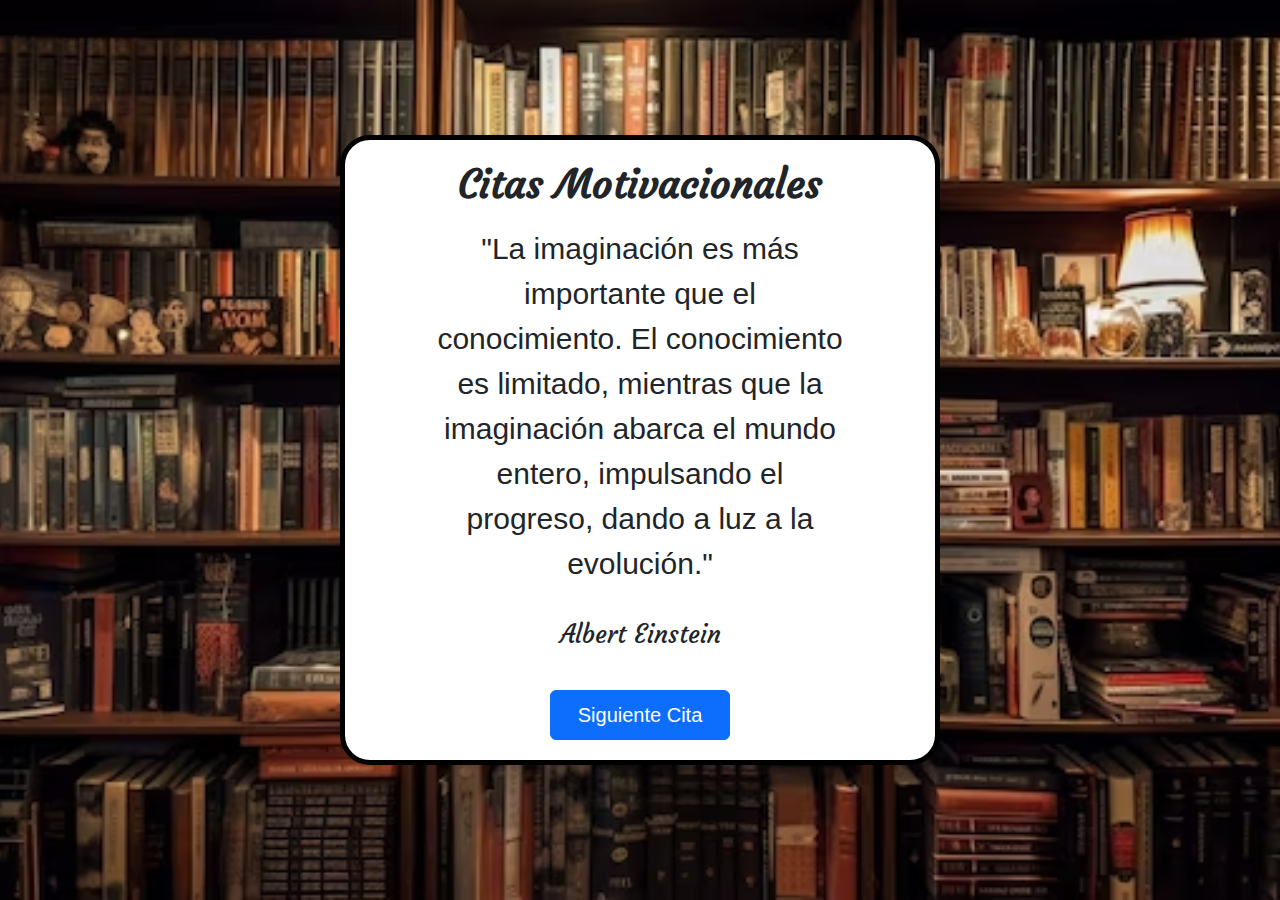
<file: Citas-Aleatorias/index.html>
<!DOCTYPE html>
<html lang="es">

<head>
  <meta charset="UTF-8">
  <meta name="viewport" content="width=device-width, initial-scale=1.0">
  <link rel="preconnect" href="https://fonts.googleapis.com">
  <link rel="preconnect" href="https://fonts.gstatic.com" crossorigin>
  <link href="https://fonts.googleapis.com/css2?family=Courgette&display=swap" rel="stylesheet">
  <link href="https://cdn.jsdelivr.net/npm/bootstrap@5.3.3/dist/css/bootstrap.min.css" rel="stylesheet" integrity="sha384-QWTKZyjpPEjISv5WaRU9OFeRpok6YctnYmDr5pNlyT2bRjXh0JMhjY6hW+ALEwIH" crossorigin="anonymous">
  <link rel="stylesheet" href="styles.css">
  <link rel="icon" type="image/png" href="imagenes/favicon.png">
  <title>Citas Aleatorias</title>
</head>

<body>
  <div class="contenedor contenido-centrado">

    <h1 id="titulo" class="contenido-centrado">Citas Motivacionales</h1>
    <div class="contenedor-interno contenido-centrado">
      <p id="citas" class="contenido-centrado"></p>
      <p id="autor" class="contenido-centrado"></p>
      <button class="btn btn-primary" type="button" id="boton-cambiar-cita">Siguiente Cita</button>

    </div>

  </div>
  <script src="https://cdn.jsdelivr.net/npm/bootstrap@5.3.3/dist/js/bootstrap.bundle.min.js" integrity="sha384-YvpcrYf0tY3lHB60NNkmXc5s9fDVZLESaAA55NDzOxhy9GkcIdslK1eN7N6jIeHz" crossorigin="anonymous"></script>
  
  <script src="app.js"></script>
  <script src="citas.js"></script>
</body>

</html>
</file>
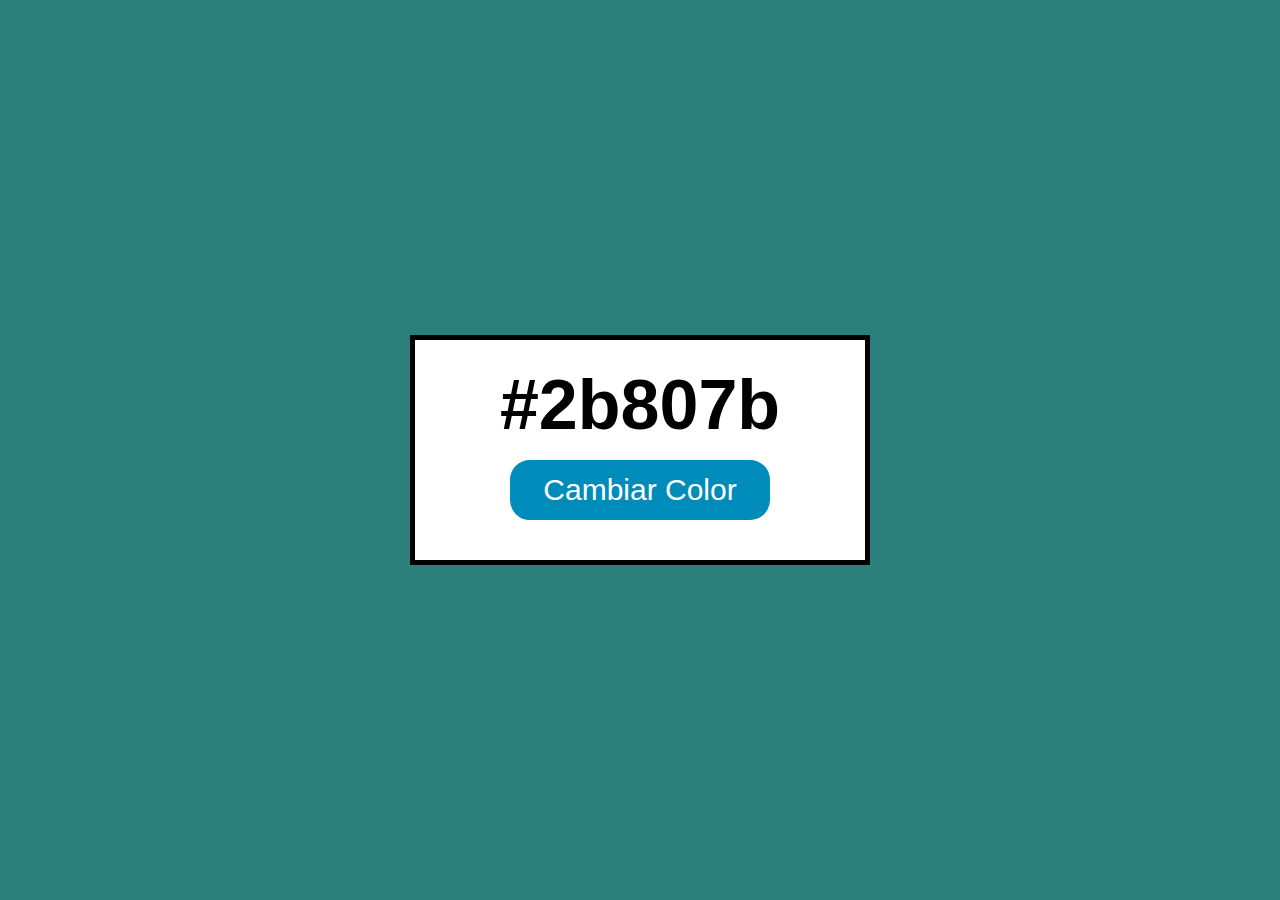
<file: color-aleatorio/index.html>
<!DOCTYPE html>
<html lang="es">

<head>
    <meta charset="UTF-8">
    <meta name="viewport" content="width=device-width, initial-scale=1.0">
    <link rel="stylesheet" href="style.css">
    <link rel="icon" type="image/png" href="imagenes/favicon.png">
    <title>Color Aleatorio</title>
</head>

<body class="centrar-flex">
    <div id="cotenedor" class="centrar-flex">
        <p id="color">#2b807b</p>
        <button id="boton-Color">Cambiar Color</button>
    </div>
    <script src="app.js"></script>
</body>

</html>
</file>
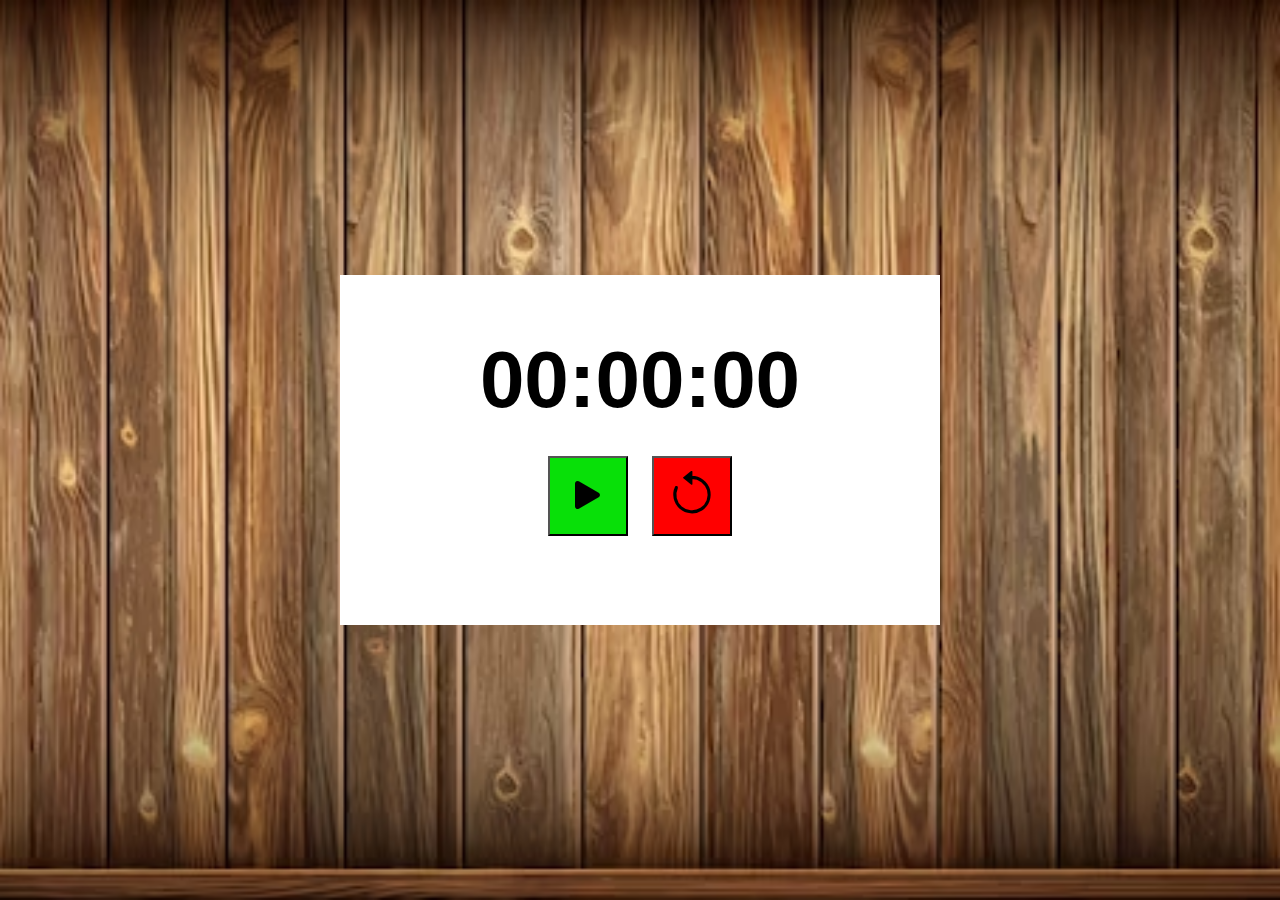
<file: Cronometro/index.html>
<!DOCTYPE html>
<html lang="es">

<head>
  <meta charset="UTF-8">
  <meta name="viewport" content="width=device-width, initial-scale=1.0">
  <link rel="preconnect" href="https://fonts.googleapis.com">
  <link rel="preconnect" href="https://fonts.gstatic.com" crossorigin>
  <link href="https: //fonts.googleapis.com/css2?family=Calabacín&family=Noto+Sans+Thai:wght@100..900&family=Roboto:ital,wght@0,100;0,300;0,400;0,500;0,700;0,900;1,100;1,300;1,400 ;1,500;1,700;1,900&display=swap" rel="hoja de estilo">
  <link rel="stylesheet" href="https://cdn.jsdelivr.net/npm/bootstrap-icons@1.11.3/font/bootstrap-icons.min.css">

  <link rel="stylesheet" href="styles.css">
  <link rel="icon" type="image/png" href="imagenes/favicon.png">
  <title>Cronometro</title>
</head>

<body>
  <main class="contenedor-principal">
    <div class="contenedor-interno">

    <div id="cronometro">00:00:00</div>
    <div class="contenedor-botones">
    <button id="boton-inicio-pausa" class="boton iniciar">
      <i class="bi bi-play-fill"></i>
    </button>
    <button id="boton-reiniciar" class="boton">
      <i class="bi bi-arrow-counterclockwise"></i>
    </button>
    </div>
  </div>
  </main>


  <script src="app.js"></script>
</body>

</html>
</file>
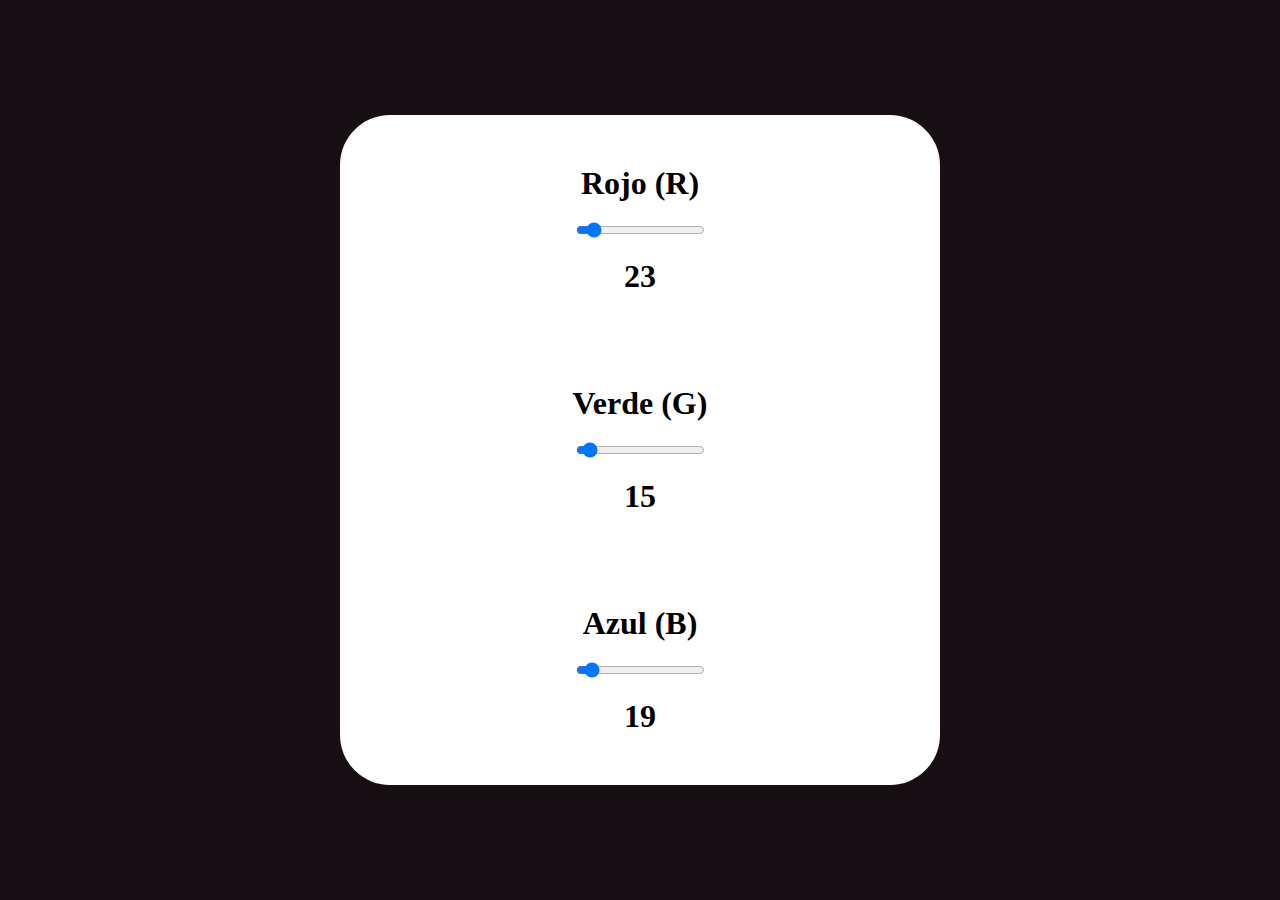
<file: input-RGB/index.html>
<!DOCTYPE html>
<html lang="es">

<head>
    <meta charset="UTF-8">
    <meta name="viewport" content="width=device-width, initial-scale=1.0">
    <link rel="icon" style="image/png" href="imagenes/favicon.png">
    <link rel="stylesheet" href="styles.css">
    <title>Input RGB</title>
</head>

<body>
    <div class="cotenedor-principal">
        <div class="cotenedor-interno">
            <div class="color">
                <label for="rojo">Rojo (R)</label>
                <input id="rojo" type="range" min="0" max="255" value="23" step="1">
                <p id="texto-rojo"></p>
            </div>
            <div class="color">
                <label for="verde">Verde (G)</label>
                <input id="verde" type="range" min="0" max="255" value="15" step="1">
                <p id="texto-verde"></p>
            </div>
            <div class="color">
                <label for="azul">Azul (B)</label>
                <input id="azul" type="range" min="0" max="255" value="19" step="1">
                <p id="texto-azul"></p>
            </div>
        </div>


    </div>
<script src="app.js"></script>

</body>

</html>
</file>
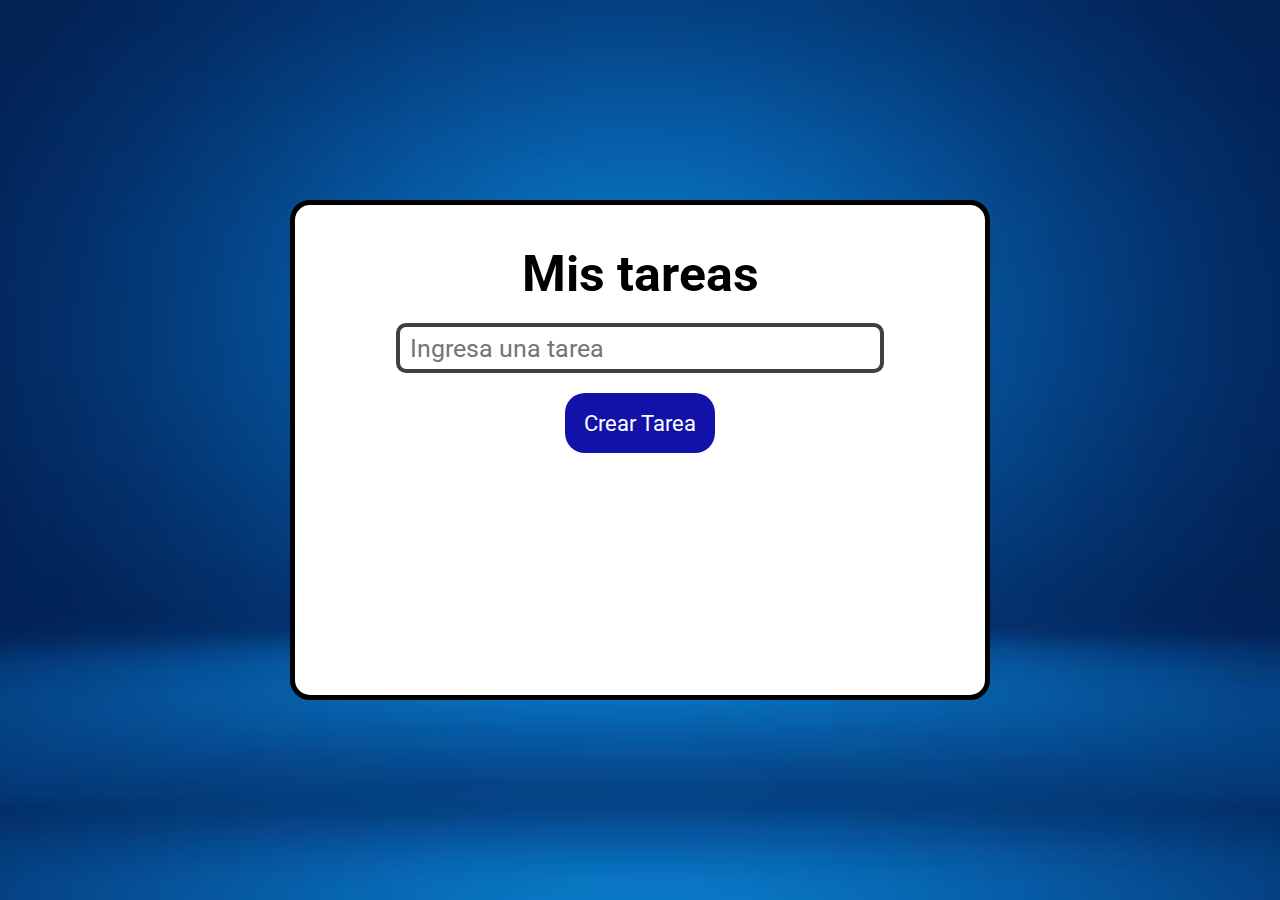
<file: Lista-Tarea/index.html>
<!DOCTYPE html>
<html lang="es">

<head>
  <meta charset="UTF-8">
  <meta name="viewport" content="width=device-width, initial-scale=1.0">
  <link rel="stylesheet" href="https://cdn.jsdelivr.net/npm/bootstrap-icons@1.11.3/font/bootstrap-icons.min.css">
  <link rel="preconnect" href="https://fonts.googleapis.com">
<link rel="preconnect" href="https://fonts.gstatic.com" crossorigin>
<link href="https://fonts.googleapis.com/css2?family=Courgette&family=Noto+Sans+Thai:wght@100..900&family=Roboto:ital,wght@0,100;0,300;0,400;0,500;0,700;0,900;1,100;1,300;1,400;1,500;1,700;1,900&display=swap" rel="stylesheet">
  <link rel="stylesheet" href="styles.css">
  <link rel="icon" type="image/png" href="imagenes/favicon.png">
  <title>Lista de Tareas</title>
</head>

<body>
<main class="contenedor">
<h1>Mis tareas</h1>
<input type="text" id="ingresar-tarea" placeholder="Ingresa una tarea">
<button type="submit" >Crear Tarea</button>
<div id="lista-de-tarea">
  <!--tareas-->


</div>


</main>




  <script src="app.js"></script>
</body>

</html>
</file>
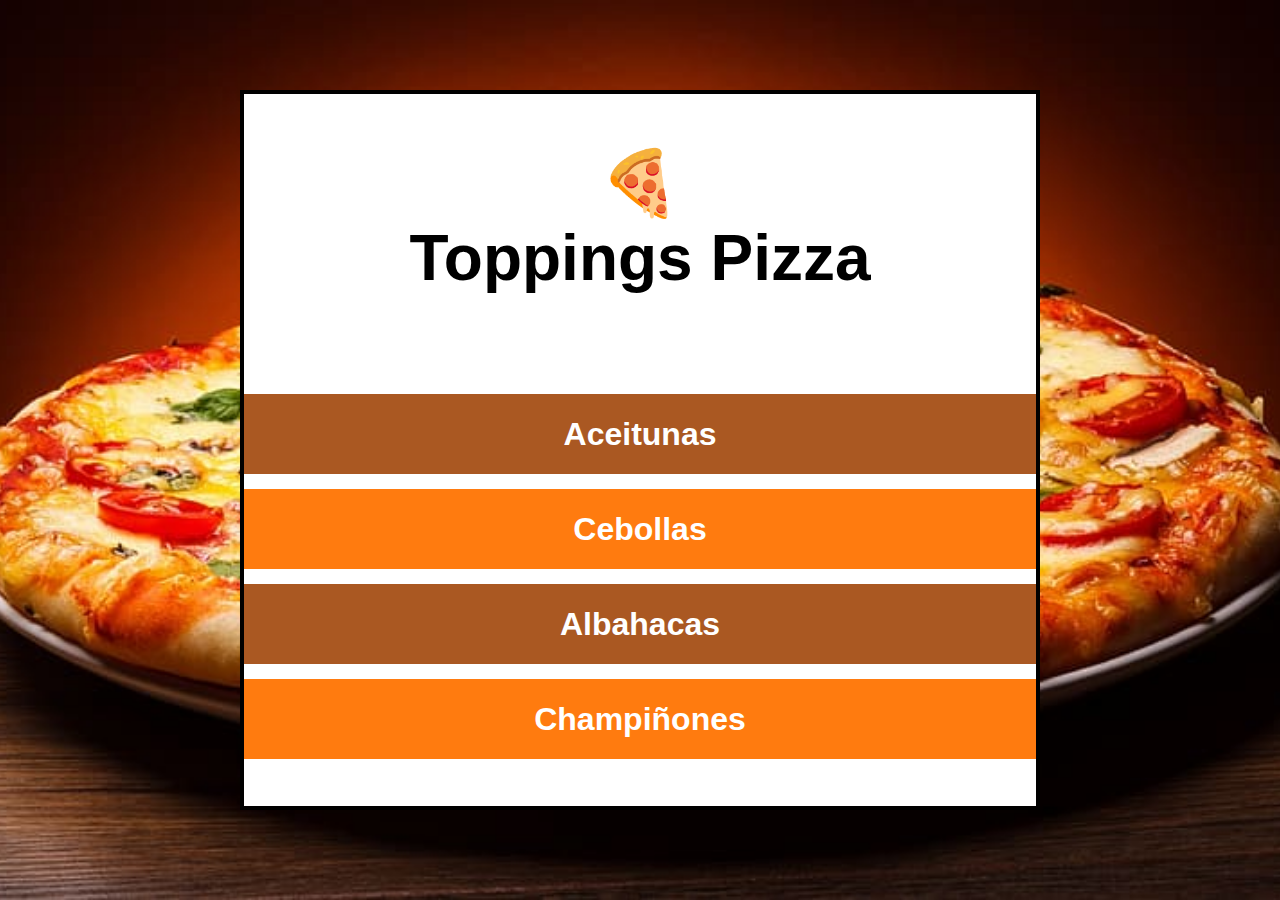
<file: ToppingPizza/index.html>
<!DOCTYPE html>
<html lang="es">

<head>
  <meta charset="UTF-8">
  <meta name="viewport" content="width=device-width, initial-scale=1.0">
  <link rel="stylesheet" href="css\styles.css">
  <link rel="icon" type="image/png" href="images/favicon.png">
  <title>Mis Toppings</title>
</head>

<body>

  <div id="contenedor">
    <h1 id="titulo">🍕<br>Toppings Pizza</h1>
    <ul id="lista-topping">
      <li class="topping fondo-marron" id="aceitunas">Aceitunas</li>
      <li class="topping fondo-naranja" id="cebollas">Cebollas</li>
      <li class="topping fondo-marron" id="albahacas">Albahacas</li>
      <li class="topping fondo-naranja" id="champiñones">Champiñones</li>
    </ul>
  </div>

<script src="js/app.js"></script>
</body>

</html>
</file>
<file: Citas-Aleatorias/styles.css>
/*Estiloo generales*/
*{

    margin: 0;
    padding: 0;
    box-sizing: border-box;
    font-family: 'Lato', sans-serif;
}

body{

height: 100vh;
display: flex;
justify-content: center;
align-items: center;
text-align: center;
background: url(imagenes/biblioteca.jpg) no-repeat center center/cover;

}

/*Contenedores*/
.contenido-centrado{
display: flex;
flex-wrap: wrap;
align-items: center;
justify-content: center;


}
.contenedor{
width: 80vh;
max-width: 600px;
min-height: 500px;
padding: 20px;
background-color: white;
border: 5px solid black;
border-radius: 30px;
}
.contenedor-interno{
  width: 80%;
}
#titulo{

width: 100%;
font-weight: bold;
text-align: center;
font-family: "Courgette", cursive;
}

#citas{
font-size: 30px;
width: 100%;
display: flex;
align-items: center;
justify-content: center;
text-align: center;
margin: 10px;
}

#autor{
width: 100%;
font-size: 25px;
display: flex;
align-items: center;
justify-content: center;
padding: 20px;
font-family: "Courgette", cursive;
}

#boton-cambiar-cita{
width: 180px;
height: 50px;
font-size: 20px;
}
</file>
<file: color-aleatorio/style.css>
/*Estilos general*/

*{

margin: 0;
padding: 0;
font-family: Verdana,  sans-serif;
}

body{
height: 100vh;
background-color: #2b807b;
text-align: center;
}
.centrar-flex{
display: flex;
justify-content: center;
align-items: center;
}
/*Contenedor*/
#cotenedor{
height: 220px;
width: 450px;
background-color: white;
border: 5px solid black;
flex-wrap: wrap;
flex-direction: column;
}
#color{
font-size: 70px;
font-weight: bold;

}

/*boton*/
button{
font-size: 30px;
color: white;
border-radius: 20px;
background-color: #008cba;
margin: 15px;
padding: 10px 30px;
border: 3px solid #008cba;
user-select: none;
cursor: pointer;
transition-duration: 0.4s;


}

button:hover{
    
    background-color: #05455a;
}
</file>
<file: Cronometro/styles.css>
/*Estilos generals*/

* {

  margin: 0;
  padding: 0;

}

body {
  
  display: flex;
  background: url(imagenes/madera.jpg) no-repeat center center/cover;
  justify-content: center;
  align-items: center;
  text-align: center;
  height: 100vh;
}


.contenedor-principal{
width: 80vw;
max-width: 600px;
min-height: 350px;
display: flex;
flex-wrap: wrap;
justify-content: center;
align-items: center;
background-color: white;
}
.contenedor-botones{
padding: 20px;

}

.contenedor-interno{

}

/*Cronometro*/
#cronometro{

  width: 100%;
  font-size: 80px;
  user-select: none;
  font-weight: bold;
  font-family: 'Noto Sans Thai',sans-serif;

}

/*botonoes*/
.boton{
width: 80px;
height: 80px;
font-size: 50px;
margin: 10px;
padding: 10px;
cursor: pointer;

} 

#boton-inicio-pausa.iniciar, #boton-inicio-pausa.iniciar i{
background-color: #08e008;
}

#boton-inicio-pausa.pausarr, #boton-inicio-pausa.pausar i{
  background-color: #ffdc00;
 }

 #boton-reiniciar{
background-color: red;

 }
</file>
<file: input-RGB/styles.css>
/*Estiloo generales*/
*{

    margin: 0;
    padding: 0;

}

body{

height: 100vh;
display: flex;
justify-content: center;
align-items: center;
text-align: center;
background-color: rgb(23,15,19);

}

/*Contenedores*/

.cotenedor-principal{
    width: 50vw;
    max-width: 600px;
    min-height: 350px;
    display: flex;
    flex-wrap: wrap;
    justify-content: center;
    align-items: center;
    background-color: white;
    border-radius: 50px;

}
/*Colores*/
.color{
padding: 20px;
margin: 10px;
font-size: 2em;
font-weight: bold;
font-family: Georgia, 'Times New Roman', Times, serif;
display: flex;
flex-direction: column;
justify-content: space-around;
align-items: center;

}
label,p{

margin: 20px;



}
</file>
<file: Lista-Tarea/styles.css>
/*Estilos generales*/

* {

  margin: 0;
  padding: 0;
  box-sizing: border-box;
  font-family: "Roboto", sans-serif;
}

body {
  min-height: 100vh;
  display: flex;
  justify-content: center;
  align-items: center;
  text-align: center;
  padding: 40px 0; 
  background: url(imagenes/fondo.jpg) no-repeat center center/cover;
}

/*Contenedores principales*/

.contenedor {
  width: 700px;
  min-height: 500px;
  padding: 40px;
  background-color: white;
  border: 5px solid black;
  border-radius: 20px;
  display: flex;
  flex-wrap: wrap;
  flex-direction: column;
  align-items: center;
}

/*Titulo*/
h1 {

  font-size: 50px;
  font-weight: bold;

}

/*Ingresar texto */

input {

  width: 80%;
  height: 50px;
  font-size: 25px;
  margin: 20px;
  padding: 10px;
  border: 4px solid #404040;
  border-radius: 10px;
}

button {
  width: 150px;
  height: 60px;
  padding: 10px;
  color: white;
  background-color: #1312a8;
  font-size: 22px;
  border-radius: 20px;
  border: none;
  cursor: pointer;
  user-select: none;
}

/*Lista de tareas*/
#lista-de-tarea {

  width: 80%;
  margin-top: 20px;
}

/*Tareas*/
.tarea {

  width: 100%;
  min-height: 70px;
  font-size: 25px;
  padding: 10px;
  margin-top: 10px;
  color: white;
  background-color: #407ba6;
  border: 2px solid black;
  align-items: center;
  border-radius: 10px;
  display: flex;
  justify-content: space-between;
  text-align: center;
}

/*tarea completas*/
.tarea.completada {
  text-decoration: line-through;
  background-color: black;
  border: none;
}

.tarea p {
  max-width: 350px;
}

/*Iconos*/
i {
  margin: 5px;
  padding: 10px;
  cursor: pointer;
  
}

.icono-completar {
  color: rgb(0, 255, 0);

}


.icono-eliminar {
  color: white;
}

.icono-completar:hover,
.icono-eliminar:hover {
  background-color: rgba(255, 255, 255, 0.535);
}
</file>
